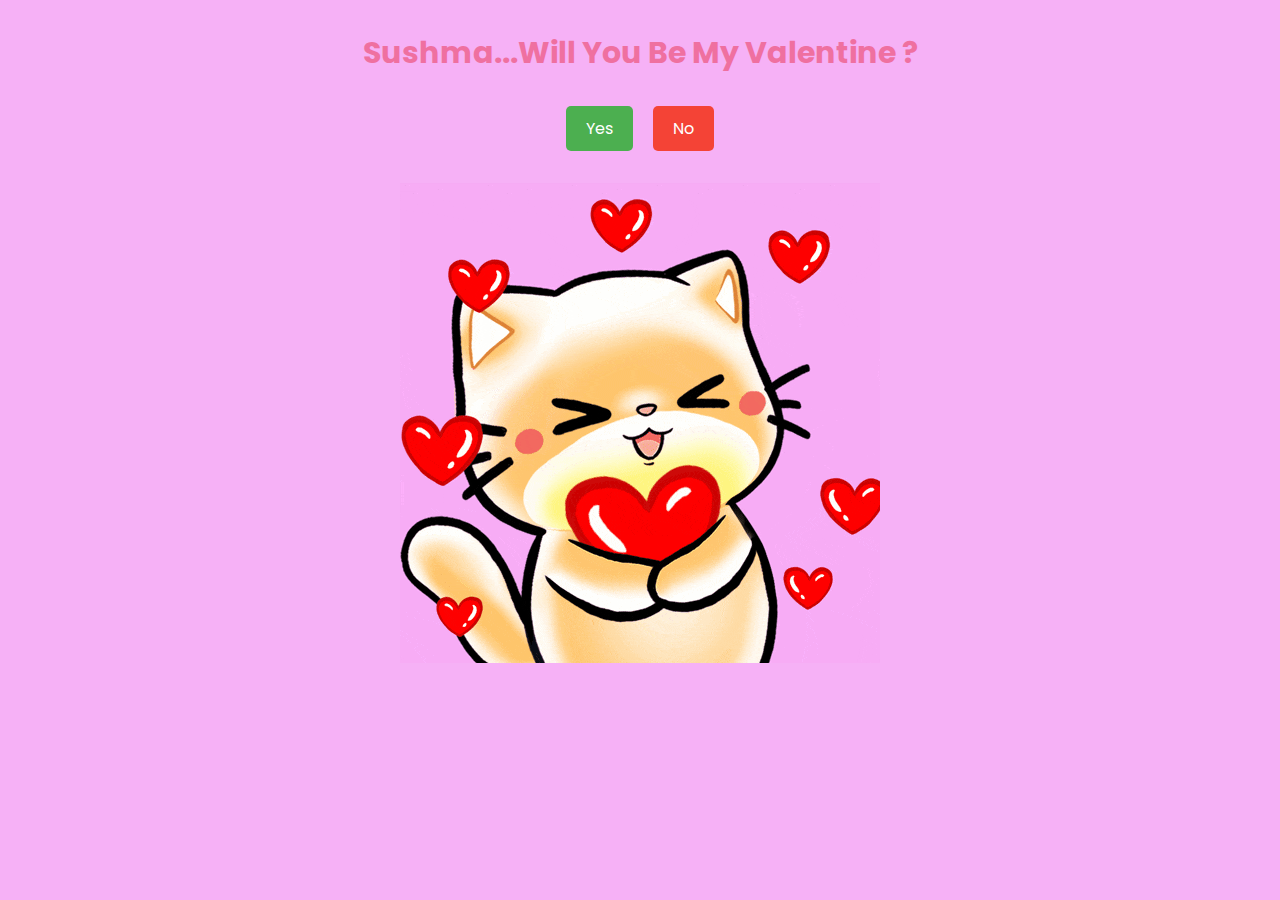
<file: index.html>
<!DOCTYPE html>
<html lang="en">
<head>
    <meta charset="UTF-8">
    <meta name="viewport" content="width=device-width, initial-scale=1.0">
    <link rel="preconnect" href="https://fonts.googleapis.com">
    <link rel="preconnect" href="https://fonts.gstatic.com" crossorigin>
    <link href="https://fonts.googleapis.com/css2?family=Poppins:ital,wght@0,100;0,200;0,300;0,400;0,500;0,600;0,700;0,800;0,900;1,100;1,200;1,300;1,400;1,500;1,600;1,700;1,800;1,900&family=Roboto:ital,wght@0,100..900;1,100..900&display=swap" rel="stylesheet">
    <title>Document</title>
    <link rel="stylesheet" href="sushma.css">
</head>
<body>
    <div>
        <p>
            Sushma...Will You Be My Valentine ?
        </p>
    </div>

    <div id="ans-container">
        <button id="yes-btn">
            Yes
        </button>
        <button id="no-btn">
            No
        </button>
    </div>
    <div id="gif-container">
        <img id="gif" src="Falling In Love Flirting GIF by Mochimons.gif" alt="Loading animaton">
    </div>
    <script src="sush.js"></script>
</body>
</html>
</file>
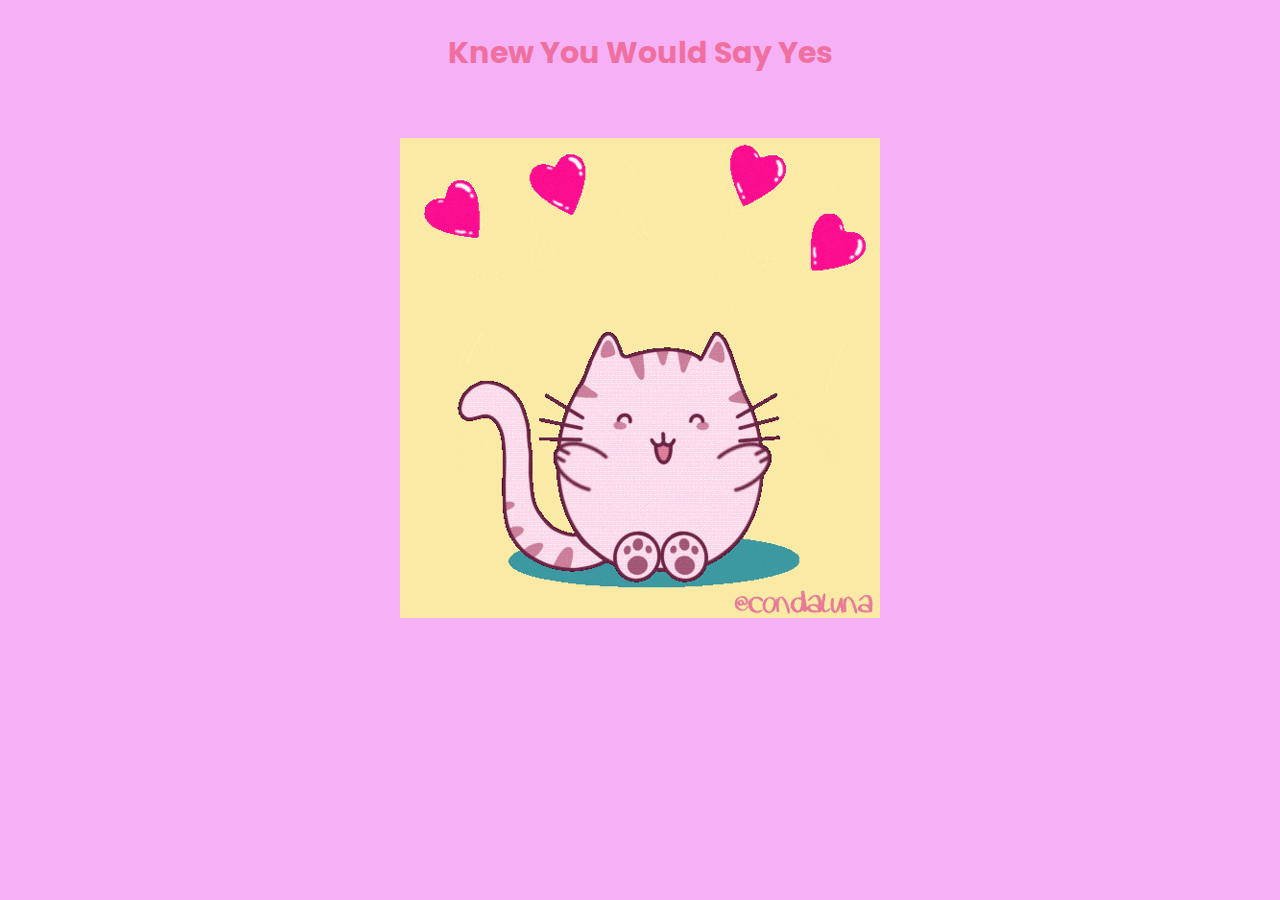
<file: final.html>
<!DOCTYPE html>
<html lang="en">
<head>
    <meta charset="UTF-8">
    <meta name="viewport" content="width=device-width, initial-scale=1.0">
    <title>Document</title>
    <link rel="stylesheet" href="sushma.css">
    <link rel="preconnect" href="https://fonts.googleapis.com">
    <link rel="preconnect" href="https://fonts.gstatic.com" crossorigin>
    <link href="https://fonts.googleapis.com/css2?family=Poppins:ital,wght@0,100;0,200;0,300;0,400;0,500;0,600;0,700;0,800;0,900;1,100;1,200;1,300;1,400;1,500;1,600;1,700;1,800;1,900&family=Roboto:ital,wght@0,100..900;1,100..900&display=swap" rel="stylesheet">
</head>
<body>
    <div>
        <p>
            Knew You Would Say Yes
        </p>
    </div>
    <div id="gif-container">
        <img src="Valentines Day Love GIF.gif">
    </div>
</body>
</html>
</file>
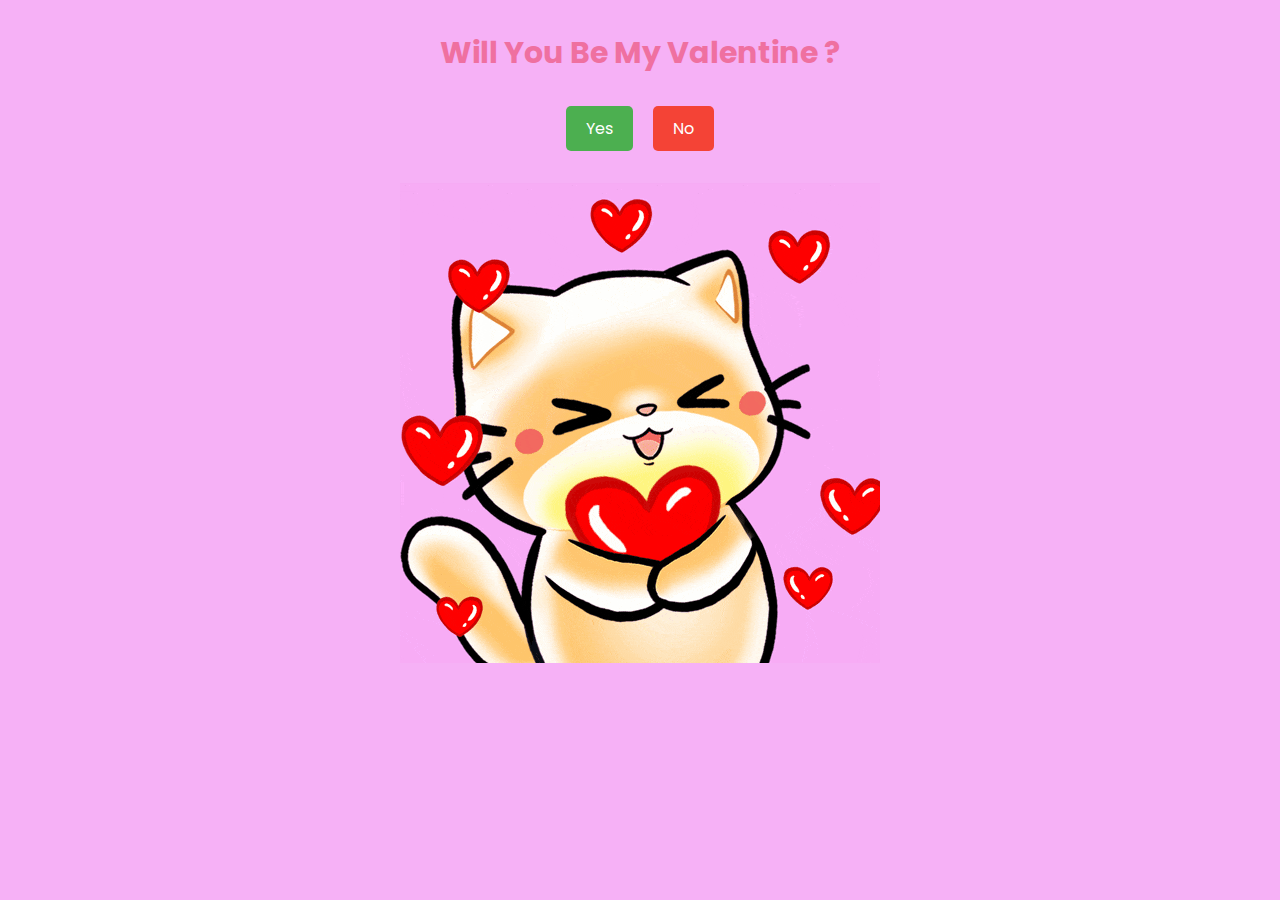
<file: sushma.html>
<!DOCTYPE html>
<html lang="en">
<head>
    <meta charset="UTF-8">
    <meta name="viewport" content="width=device-width, initial-scale=1.0">
    <link rel="preconnect" href="https://fonts.googleapis.com">
    <link rel="preconnect" href="https://fonts.gstatic.com" crossorigin>
    <link href="https://fonts.googleapis.com/css2?family=Poppins:ital,wght@0,100;0,200;0,300;0,400;0,500;0,600;0,700;0,800;0,900;1,100;1,200;1,300;1,400;1,500;1,600;1,700;1,800;1,900&family=Roboto:ital,wght@0,100..900;1,100..900&display=swap" rel="stylesheet">
    <title>Document</title>
    <link rel="stylesheet" href="sushma.css">
</head>
<body>
    <div>
        <p>
            Will You Be My Valentine ?
        </p>
    </div>

    <div id="ans-container">
        <button id="yes-btn">
            Yes
        </button>
        <button id="no-btn">
            No
        </button>
    </div>
    <div id="gif-container">
        <img id="gif" src="Falling In Love Flirting GIF by Mochimons.gif" alt="Loading animaton">
    </div>
    <script src="sush.js"></script>
</body>
</html>
</file>
<file: sushma.css>
body{
    background-color: #f6b1f6;
}
p{
    text-align: center;
    font-family: poppins;
    color: #ef70a0;
    font-size: 30px;
    font-weight: bold;
}

@media only screen and (max-width: 600px) {
  p{
    font-size:20px ;
  }
  #yes-btn,#no-btn{
    padding:5px 10px;
    max-width: 100%;
  }

}

*{
    font-family: poppins;
}
#yes-btn{
    background-color: #4CAF50;
    border: none;
    color: white;
    padding: 10px 20px;
    border-radius: 5px;
    font-size: 16px;
}

#no-btn{
    background-color:#F44336;
     border: none;
    color: white;
    padding: 10px 20px;
    border-radius: 5px;
    font-size: 16px;

}

#ans-container{
display: flex;
gap: 20px;
align-items: center;
justify-content: center;
}

#gif-container{
    display: flex;
    align-items: center;
    justify-content: center;
    padding: 2rem;
    
}

#gif{
    max-width: 100%;
    min-width:0;
}
</file>
